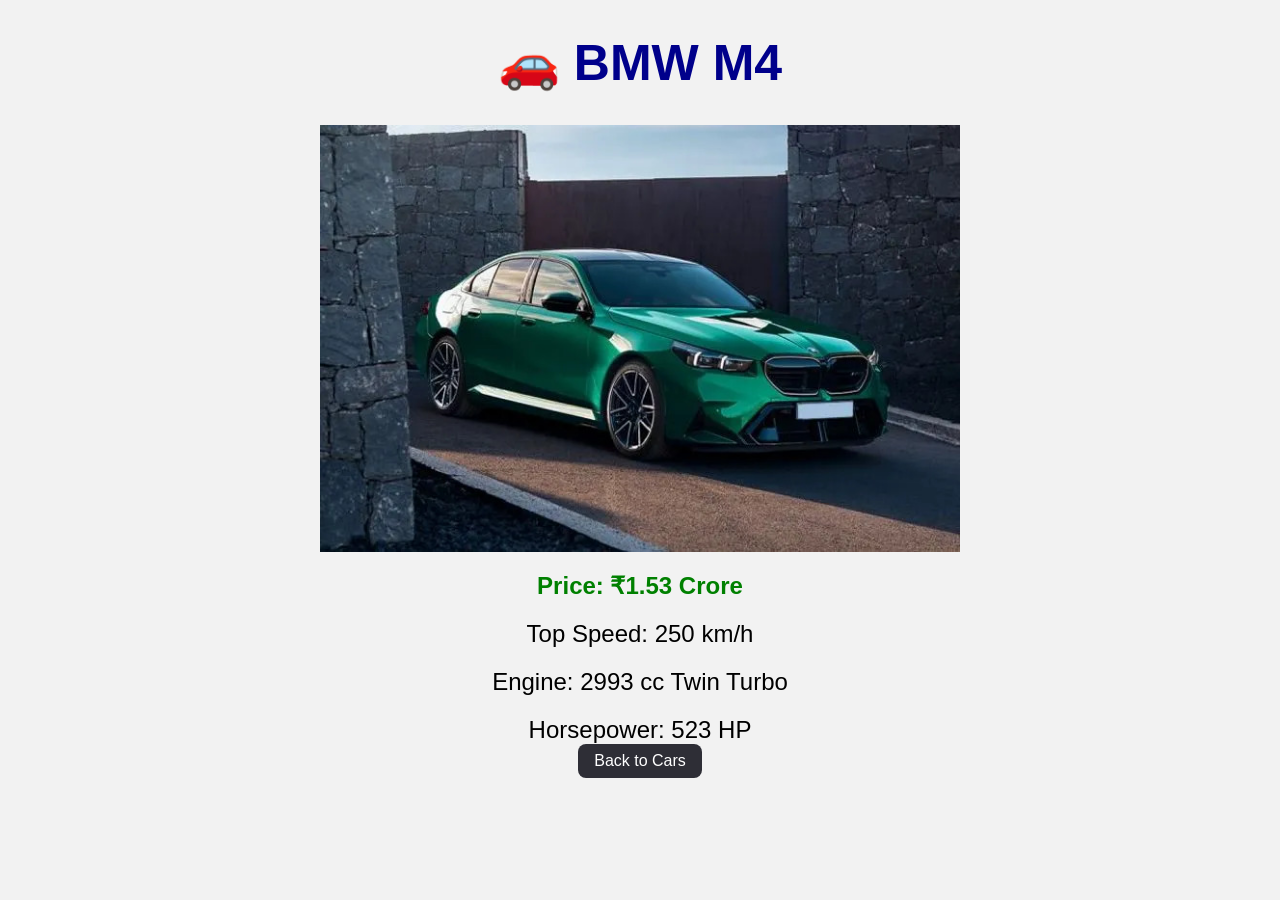
<file: bmwm4.html>
<!DOCTYPE html>
<html>

<head>
    <title>BMW M4</title>
    <link rel="stylesheet" href="style.css">
</head>

<body>

<h1>🚗 BMW M4</h1>

<img src="BMW M4.jpg" width="50%">

<h2>Price: ₹1.53 Crore</h2>

<p>
Top Speed: 250 km/h
</p>

<p>
Engine: 2993 cc Twin Turbo
</p>

<p>
Horsepower: 523 HP
</p>

<a href="cars.html">
    <button class="backbtn">Back to Cars</button>
</a>

</body>

</html>
</file>
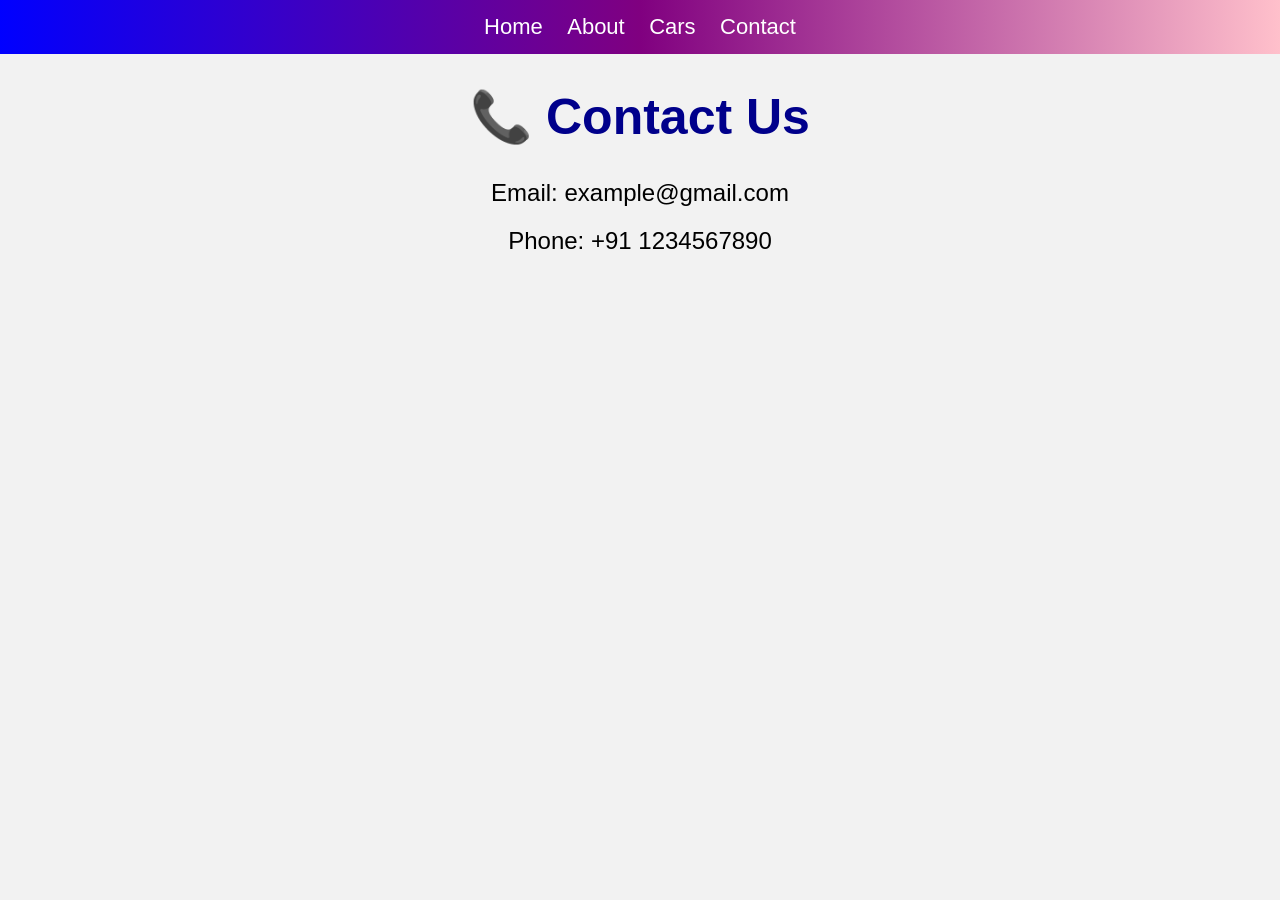
<file: contact.html>
<!DOCTYPE html>
<html>

<head>
    <title>Contact</title>
    <link rel="stylesheet" href="style.css">
</head>

<body>

<nav>
    <a href="index.html">Home</a>
    <a href="about.html">About</a>
    <a href="cars.html">Cars</a>
    <a href="contact.html">Contact</a>
</nav>

<h1>📞 Contact Us</h1>

<p>Email: example@gmail.com</p>

<p>Phone: +91 1234567890</p>

</body>

</html>
</file>
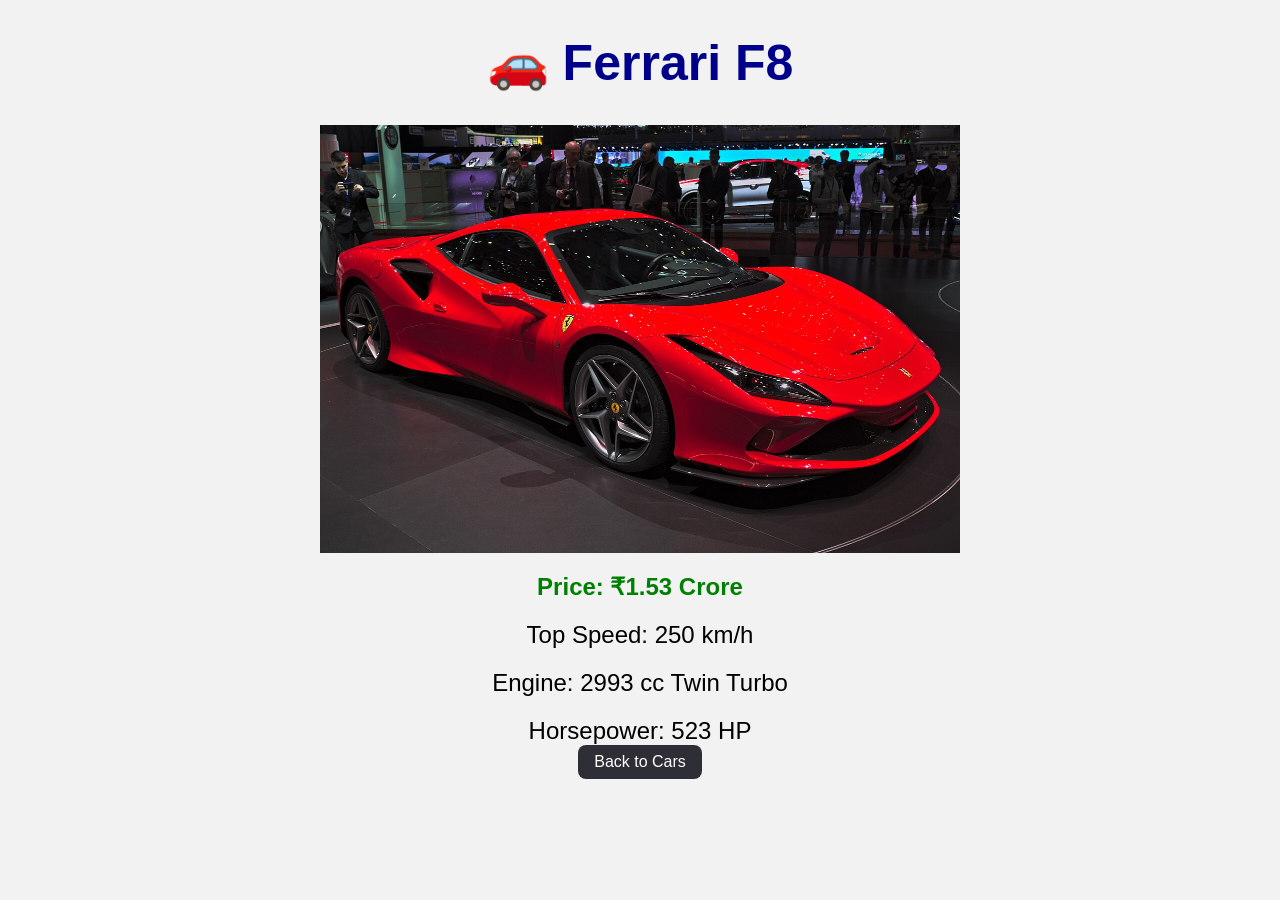
<file: ferrari.html>
<!DOCTYPE html>
<html>

<head>
    <title>Ferrari F8</title>
    <link rel="stylesheet" href="style.css">
</head>

<body>

<h1>🚗 Ferrari F8</h1>

<img src="Ferrari F8.jpg" width="50%">

<h2>Price: ₹1.53 Crore</h2>

<p>
Top Speed: 250 km/h
</p>

<p>
Engine: 2993 cc Twin Turbo
</p>

<p>
Horsepower: 523 HP
</p>

<a href="cars.html">
    <button class="backbtn">Back to Cars</button>
</a>

</body>

</html>
</file>
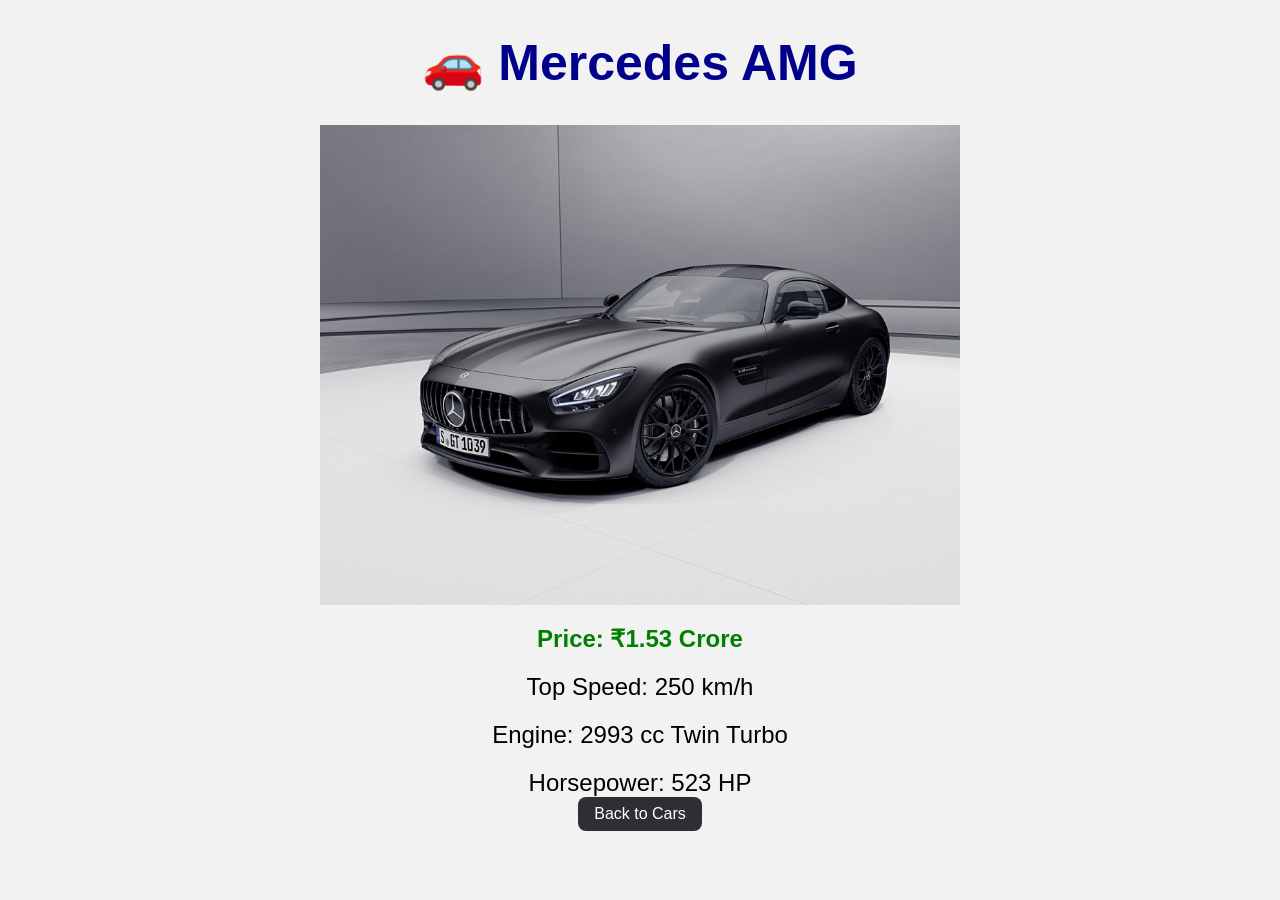
<file: mercedes.html>
<!DOCTYPE html>
<html>

<head>
    <title>Mercedes AMG</title>
    <link rel="stylesheet" href="style.css">
</head>

<body>

<h1>🚗 Mercedes AMG</h1>

<img src="Mercedes amg.jpg" width="50%">

<h2>Price: ₹1.53 Crore</h2>

<p>
Top Speed: 250 km/h
</p>

<p>
Engine: 2993 cc Twin Turbo
</p>

<p>
Horsepower: 523 HP
</p>

<a href="cars.html">
    <button class="backbtn">Back to Cars</button>
</a>

</body>

</html>
</file>
<file: style.css>
body{
    margin:0;
    font-family:Arial;
    background-color:#f2f2f2;
    text-align:center;
}

h1{
    color:darkblue;
    font-size:50px;
}

h2{
    color:green;
}


button{
    background-color:rgb(90, 90, 68);
    color:white;
    padding:15px 30px;
    border:none;
    border-radius:10px;
    font-size:20px;
}
img{
    display:block;
    margin:20px auto;
}
hr{
    width:80%;
    margin-top:50px;
}

p{
    width:70%;
    margin:auto;
    margin-top:20px;
    font-size:24px;
}

.hero p{
    font-size: 25px;
}


button:hover{
    background-color: rgb(169, 104, 143);
    transform: scale(1.3);
    transition: 0.3s;
    cursor: pointer;
}
.darkbtn{
    background-color: rgb(138, 37, 108);
    color: white;
    padding: 15px 30px;
    border: none;
    border-radius: 10px;
}

.bgbtn{
    background-color: rgb(172, 79, 17);
    color: white;
    padding: 15px 30px;
    border: none;
    border-radius: 10px;
}
input, textarea{

    width:60%;
    padding:15px;
    font-size:20px;
    border-radius:10px;
    border:2px solid gray;

}

.sendbtn{

    background-color:purple;
    color:white;
    padding:15px 30px;
    border:none;
    border-radius:10px;

}
@media (max-width: 768px){

    h1{
        font-size:25px;
    }

    h2{
        font-size:25px;
    }

    p{
        font-size:18px;
        width:90%;
    }

    img{
        width:90%;
    }

    input,
    textarea{
        width:90%;
    }

}

.backbtn{
    background-color: rgb(46, 46, 54);
    color: white;
    padding: 8px 16px;
    font-size: 16px;
    border: none;
    border-radius: 8px;
}
.contactlink{
    background-color: rgb(46, 46, 121);
    color: white;
    padding: 8px 16px;
    font-size: 16px;
    border: none;
    border-radius: 8px;
}
.container{
    display: flex;
    justify-content: center;
    gap: 20px;
    flex-wrap: wrap;
}

.car{
    width: 300px;
    background-color: rgb(255, 245, 245);
    padding: 20px;
    border-radius: 15px;
    box-shadow: 0px 0px 10px gray;
    transition: transform 0.3s;
}
.car:hover{
    transform: scale(1.08);
    box-shadow: 0px 15px 30px gray;
    z-index: 10;
}
.buybtn{
    background-color: green;
    color: white;
    padding: 10px 20px;
    font-size: 18px;
    border: none;
    border-radius: 10px;
}

.buybtn:hover{
    background-color: darkgreen;
    cursor: pointer;
}
.bmwm4btn{
    background-color: rgb(7, 7, 14);
    color: white;
    padding: 10px 20px;
    font-size: 18px;
    border: none;
    border-radius: 10px;
}
.ferraribtn{
    background-color: rgb(221, 18, 18);
    color: white;
    padding: 10px 20px;
    font-size: 18px;
    border: none;
    border-radius: 10px;
}
.mercedesbtn{
    background-color: rgb(231, 213, 213);
    color: rgb(153, 17, 17);
    padding: 10px 20px;
    font-size: 18px;
    border: none;
    border-radius: 10px;
}
.grid{
    display: grid;
    grid-template-columns: repeat(3, 1fr);
    gap: 20px;
    padding: 20px;
}
.bmwm5btn{
    background-color: rgb(4, 4, 19);
    color: rgb(223, 178, 178);
    padding: 10px 20px;
    font-size: 18px;
    border: none;
    border-radius: 10px;
}
input{
    width:300px;
    padding:12px;
    font-size:18px;
    border-radius:10px;
    border:2px solid gray;
    margin:20px;
}
nav{
    background: linear-gradient(to right, blue, purple, pink);
    padding:4px;

    position:sticky;
    top:0;
    z-index: 1000;
}

nav a{
    color:white;
    text-decoration:none;
    margin:20px;
    font-size:22px;
}

nav a:hover{
    color:rgb(158, 125, 48);
}

.hero{
    background:
    linear-gradient(rgba(255, 255, 255, 0.234),
    rgba(255, 255, 255, 0.234)),
    url("hero-car.jpg");

    background-size: cover;
    background-position: center;
    color: white;
    padding: 150px 20px;


    animation: fadein 5s;
}

@media (max-width: 768px){
    .hero{
        padding: 100px 20px;
    }
}

.hero h1{
    font-size:80px;
    text-shadow: 3px 3px 10px black;
}

.hero p{
    font-size:60px;
    text-shadow: 2px 2px 8px black;
}
.explorebtn{
    background-color: rgb(4, 65, 40);
    color: rgb(254, 253, 253);
    padding: 15px 30px;
    border: none;
    border-radius: 10px;
    font-size: 22px;
    margin-top:60px;
}
.stats{
    display:flex;
    justify-content:center;
    gap:20px;
    padding:60px;
}

.stat{
    background:rgba(165, 39, 39, 0.557);
    padding:20px;
    border-radius:15px;
    width:200px;
    box-shadow:0px 0px 10px gray;
    animation: fadeIn 2s;
}

@keyframes fadeIn{

    from{
        opacity:0;
    }

    to{
        opacity:1;
    }

}
.featured{
    padding:50px;
    background-color:white;
    margin:50px;
    border-radius:20px;
    box-shadow:0px 0px 15px gray;
}

.featured img{
    border-radius:15px;
}
.slider{
    display:flex;
    align-items:center;
    justify-content:center;
    gap:20px;
}

@media (max-width: 768px){
    .slider img{
        height:300px;
    }
}
.slider img{
    width: 85%;
    height:777px;
    object-fit:container;
    object-position:center;
    opacity:1;
    transition:opacity 1s ease-in-out;
}



.hero h1{
    font-size:40px;
}

.hero p{
    font-size:25px;
}

.car{
    width:90%;
}

.grid{
    grid-template-columns:1fr;
}

nav a{
    display:inline-block;
    margin:10px;
}

#prevBtn,
#nextBtn{
    width:50px;
    height:50px;
    cursor:pointer;
}
.getstartedbtn{
    background-color: rgb(4, 65, 40);
    color: rgb(254, 253, 253);
    font-weight: 700;
    padding: 10px 17px;
    border: 2px solid white;
    border-radius: 10px;
    font-size: 22px;
    margin-top:30px;
}

.getstartedbtn:hover{
    background-color: rgba(177, 9, 186, 0.381);
    transform: scale(1.3);
    transition: 0.3s;
}

.whatsapp-btn{
    position:fixed;
    bottom:20px;
    right:20px;

    background-color:#2590d39f;
    color:rgb(231, 201, 196);

    padding:15px 20px;
    border-radius:50px;

    text-decoration:none;
    font-size:20px;
    font-weight:bold;

    box-shadow:0px 5px 15px gray;

    z-index:1000;
}

.dance-cartoon{
    width:150px;
    display:block;
    margin:20px auto;
}

.contact-image{
    width:111px;
    margin-left:50px;
    margin-right:-50px;
    margin-bottom:-100px;
}
</file>
